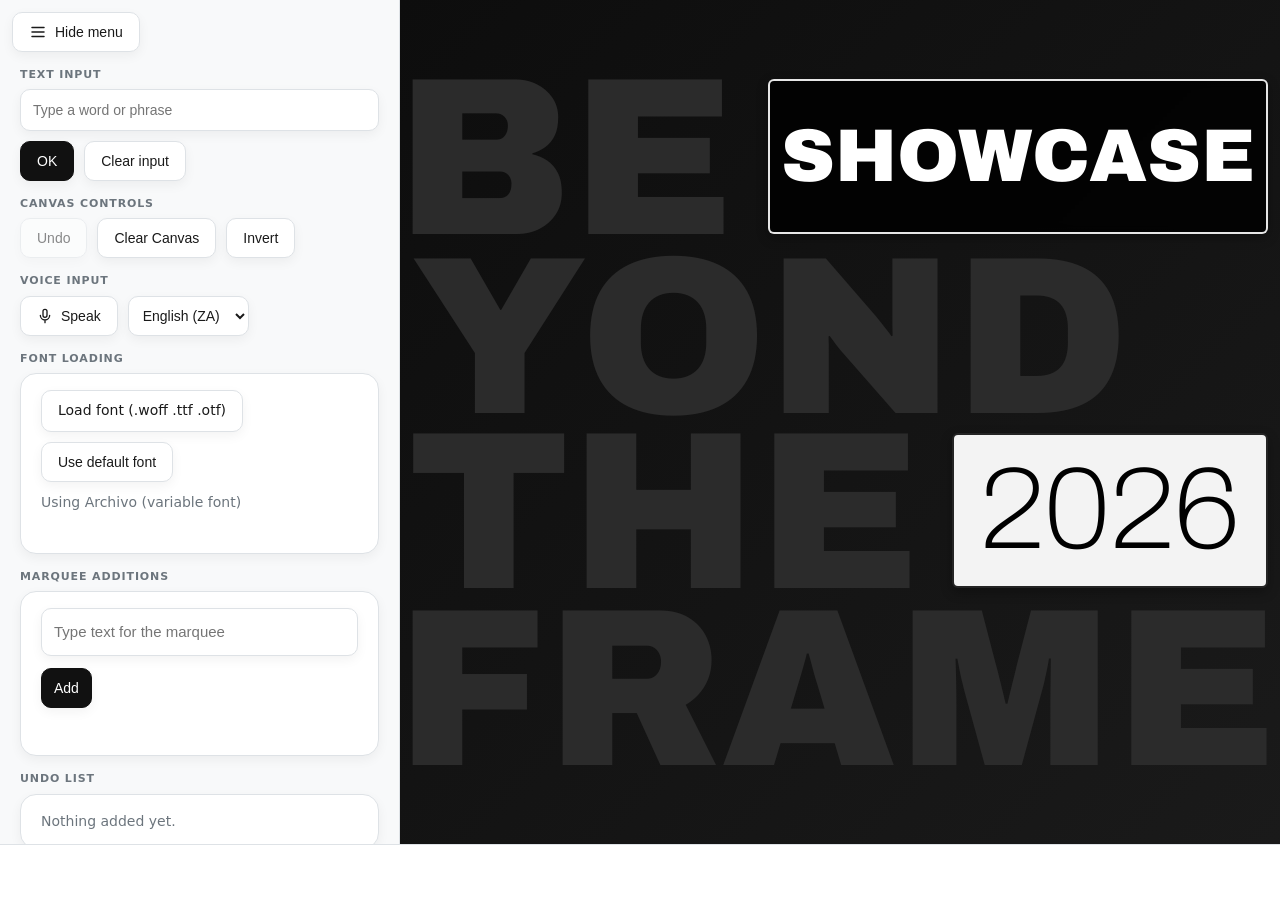
<file: index.html>
<!DOCTYPE html>
<html lang="en">
<head>
    <link rel="icon" href="logo.jpg">
<meta charset="utf-8">
<meta name="viewport" content="width=device-width, initial-scale=1, viewport-fit=cover">
<title>Beyond the Frame</title>
<!-- Archivo variable font (weight 100-900): every rule variant (thin, regular, bold, heavy...) is a weight on this axis -->
<link rel="preconnect" href="https://fonts.googleapis.com">
<link rel="preconnect" href="https://fonts.gstatic.com" crossorigin>
<link rel="stylesheet" href="https://fonts.googleapis.com/css2?family=Archivo:wght@100..900&display=swap">
<link rel="stylesheet" href="stylesheet.css">
<style id="fontcss"></style>
</head>
<body>
<button id="menutoggle" type="button" aria-controls="topbar" aria-expanded="true" title="Hide the menu">
<svg width="18" height="18" viewBox="0 0 24 24" fill="none" stroke="currentColor" stroke-width="2" stroke-linecap="round" aria-hidden="true"><path d="M4 6h16M4 12h16M4 18h16"/></svg>
<span id="menutogglelabel">Hide menu</span>
</button>
<div id="workspace">
<div id="topbar" aria-label="Menu">
<div id="controls">
<div class="group">
<h2 class="section-title">Text input</h2>
<div class="row">
<input type="text" id="input" placeholder="Type a word or phrase" aria-label="Word or phrase">
<button class="primary" id="ok">OK</button>
<button id="sample">Fill sample</button>
<button id="clearinput" title="Empty the text box only (the canvas is left as it is)">Clear input</button>
<span id="status" role="status"></span>
</div>
</div>
<div class="group">
<h2 class="section-title">Canvas controls</h2>
<div class="row">
<button id="undo" title="Remove the most recently added word (password required)">Undo</button>
<button id="clear" title="Remove every word from the canvas (password required)">Clear Canvas</button>
<button id="invert" type="button" aria-pressed="false" title="Place the words around the letters instead of inside them">Invert</button>
</div>
</div>
<div class="group">
<h2 class="section-title">Voice input</h2>
<div class="row" id="voicerow">
<button id="mic" type="button" aria-pressed="false" title="Speak a word or phrase">
<svg width="16" height="16" viewBox="0 0 24 24" fill="none" stroke="currentColor" stroke-width="2" stroke-linecap="round" stroke-linejoin="round" aria-hidden="true"><rect x="9" y="2" width="6" height="12" rx="3"/><path d="M5 11a7 7 0 0 0 14 0M12 18v4"/></svg>
<span id="miclabel">Speak</span>
</button>
<select id="voicelang" aria-label="Speech language">
<option value="en-ZA">English (ZA)</option>
<option value="af-ZA">Afrikaans</option>
<option value="en-GB">English (UK)</option>
<option value="en-US">English (US)</option>
</select>
<span id="voiceStatus" role="status"></span>
</div>
</div>
<div class="group">
<h2 class="section-title">Font loading</h2>
<div id="fontpanel">
<div class="row">
<label class="filebtn">Load font (.woff .ttf .otf)<input type="file" id="file" accept=".woff,.woff2,.ttf,.otf" hidden></label>
<button id="reset" hidden>Use default font</button>
<span id="fontname">Using Archivo (variable font)</span>
</div>
<div class="row" id="axes"></div>
<div class="row" id="features"></div>
</div>
</div>
</div>
<div class="group">
<h2 class="section-title">Marquee additions</h2>
<section id="sentencepanel" aria-label="Add text to the marquee">
<input type="text" id="marqueeinput" placeholder="Type text for the marquee" aria-label="Text to add to the marquee" autocomplete="off">
<div class="row sentence-actions">
<button class="primary" id="add">Add</button>
</div>
<span id="sentenceStatus" role="status"></span>
</section>
</div>
<div class="group">
<h2 class="section-title">Undo list</h2>
<section id="undopanel" aria-label="Added words and sentences">
<p id="undoempty">Nothing added yet.</p>
<ol id="undolist"></ol>
</section>
</div>
</div>
<div id="stage"></div>
</div>
<footer id="marquee" role="marquee" aria-label="Added sentences">
<div class="marquee-track" id="marqueeTrack"></div>
</footer>
 
<dialog id="pwdialog" aria-labelledby="pwtitle">
<form id="pwform" autocomplete="off">
<h2 id="pwtitle">Clear Canvas</h2>
<p id="pwmsg">Enter the password to remove every word from the canvas.</p>
<input type="password" id="pwinput" placeholder="Password" aria-label="Password" autocomplete="new-password" autocapitalize="off" autocorrect="off" spellcheck="false">
<div id="pwerror" role="alert"></div>
<div class="row dialog-actions">
<button type="button" id="pwcancel">Cancel</button>
<button type="submit" class="primary" id="pwok">Clear Canvas</button>
</div>
</form>
</dialog>
 
<!-- script.js imports validate.js, profanityfilter.js and Rules.js itself -->
<script src="script.js" type="module"></script>
</body>
</html>
</file>
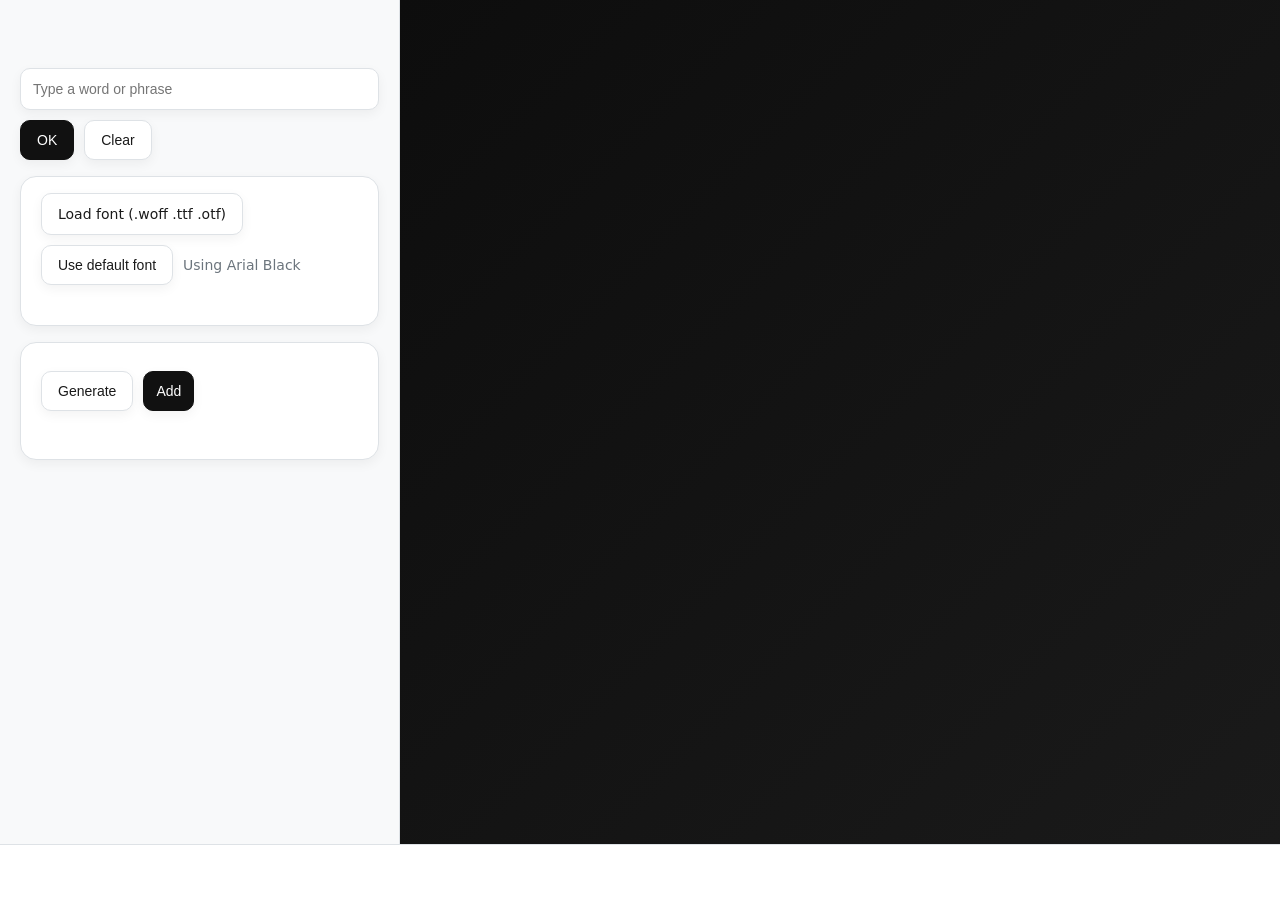
<file: Initial Layout.html>
<!DOCTYPE html>
<html lang="en">
<head>
<meta charset="utf-8">
<meta name="viewport" content="width=device-width, initial-scale=1, viewport-fit=cover">
<title>Initial Layout</title>
<link rel="stylesheet" href="stylesheet.css">
<style id="fontcss"></style>
</head>
<body>
<div id="workspace">
<div id="topbar">
<div id="controls">
<div class="row">
  <input type="text" id="input" placeholder="Type a word or phrase" aria-label="Word or phrase">
  <button class="primary" id="ok">OK</button>
  <button id="sample">Fill sample</button>
  <button id="clear">Clear</button>
  <span id="status" role="status"></span>
</div>
<div id="fontpanel">
  <div class="row">
    <label class="filebtn">Load font (.woff .ttf .otf)<input type="file" id="file" accept=".woff,.woff2,.ttf,.otf" hidden></label>
    <button id="reset" hidden>Use default font</button>
    <span id="fontname">Using Arial Black</span>
  </div>
  <div class="row" id="axes"></div>
  <div class="row" id="features"></div>
</div>
</div>
<section id="sentencepanel" aria-label="Random sentence">
  <div id="sentence" aria-live="polite"></div>
  <div class="row sentence-actions">
    <button id="generate">Generate</button>
    <button class="primary" id="add">Add</button>
  </div>
  <span id="sentenceStatus" role="status"></span>
</section>
</div>
<div id="stage"></div>
</div>
<footer id="marquee" role="marquee" aria-label="Added sentences">
  <div class="marquee-track" id="marqueeTrack"></div>
</footer>

<!-- Include your scripts properly -->
<script src="profanityfilter.js" type="module" defer></script>
<script src="script.js" type="module" defer></script>
</body>
</html>
</file>
<file: stylesheet.css>
:root {
  --bg: #f8f9fa;
  --fg: #1a1a1a;
  --mut: #6c757d;
  --line: #dee2e6;
  --field: #ffffff;
  --primary: #111111;
  --primary-fg: #ffffff;
  --accent: #3b82f6;
  --danger: #dc2626;
  --radius: 10px;
  --shadow: 0 4px 12px rgba(0, 0, 0, 0.05);
  box-sizing: border-box;
  padding-top: env(safe-area-inset-top, 0px);
  padding-bottom: env(safe-area-inset-bottom, 0px);
}
 
@media (prefers-color-scheme: dark) {
  :root:not([data-theme="light"]) {
    --bg: #0f1115;
    --fg: #f3f4f6;
    --mut: #9ca3af;
    --line: #2d3748;
    --field: #1a1d24;
    --primary: #ffffff;
    --primary-fg: #0f1115;
    --shadow: 0 4px 20px rgba(0, 0, 0, 0.4);
    --danger: #f87171;
  }
}
 
:root[data-theme="dark"] {
  --bg: #0f1115;
  --fg: #f3f4f6;
  --mut: #9ca3af;
  --line: #2d3748;
  --field: #1a1d24;
  --primary: #ffffff;
  --primary-fg: #0f1115;
  --shadow: 0 4px 20px rgba(0, 0, 0, 0.4);
  --danger: #f87171;
}
 
html, body {
  margin: 0;
  height: 100%;
}
 
body {
  background: var(--bg);
  color: var(--fg);
  font: 14px/1.5 "Inter", "Segoe UI", system-ui, sans-serif;
  display: flex;
  flex-direction: column;
  padding: 0;
  box-sizing: border-box;
  gap: 0;
  height: 100vh;
  height: 100dvh;
  overflow: hidden;
}
 
.row {
  display: flex;
  flex-wrap: wrap;
  gap: 10px;
  align-items: center;
}
 
input[type=text],
input[type=password] {
  width: 320px;
  max-width: 100%;
  height: 40px;
  padding: 0 12px;
  font-size: 14px;
  background: var(--field);
  color: var(--fg);
  border: 1px solid var(--line);
  border-radius: var(--radius);
  box-shadow: var(--shadow);
  transition: all 0.2s ease;
}
 
input[type=text]:focus,
input[type=password]:focus {
  border-color: var(--accent);
  outline: none;
  box-shadow: 0 0 0 3px rgba(59, 130, 246, 0.15);
}
 
button, .filebtn {
  height: 40px;
  padding: 0 16px;
  font-size: 14px;
  font-weight: 500;
  background: var(--field);
  color: var(--fg);
  border: 1px solid var(--line);
  border-radius: var(--radius);
  cursor: pointer;
  display: inline-flex;
  align-items: center;
  box-shadow: var(--shadow);
  transition: all 0.2s ease;
}
 
button:hover, .filebtn:hover {
  border-color: var(--mut);
  transform: translateY(-1px);
}
 
button:active, .filebtn:active {
  transform: translateY(0);
}
 
button.primary {
  background: var(--primary);
  color: var(--primary-fg);
  border-color: var(--primary);
}
 
button.primary:hover {
  opacity: 0.9;
}
 
:focus-visible {
  outline: 2px solid var(--accent);
  outline-offset: 2px;
}
 
#status {
  color: var(--danger);
  font-size: 13px;
}
 
#fontpanel {
  background: var(--field);
  border: 1px solid var(--line);
  border-radius: 16px;
  padding: 16px 20px;
  display: flex;
  flex-direction: column;
  gap: 12px;
  box-shadow: var(--shadow);
}
 
#fontname {
  color: var(--mut);
  font-weight: 500;
}
 
.axis {
  display: flex;
  align-items: center;
  gap: 10px;
  background: var(--bg);
  padding: 6px 12px;
  border-radius: 8px;
  border: 1px solid var(--line);
}
 
.axis span {
  font-weight: 500;
  font-size: 13px;
  min-width: 90px;
}
 
.axis input[type=range] {
  width: 140px;
  accent-color: var(--accent);
  cursor: pointer;
}
 
.axis output {
  min-width: 3.5em;
  font-variant-numeric: tabular-nums;
  font-size: 13px;
  color: var(--mut);
}
 
.chip {
  display: inline-flex;
  align-items: center;
  gap: 6px;
  padding: 6px 12px;
  background: var(--bg);
  border: 1px solid var(--line);
  border-radius: 20px;
  cursor: pointer;
  font-size: 13px;
  transition: all 0.2s ease;
}
 
.chip:hover {
  border-color: var(--accent);
}
 
.chip input {
  accent-color: var(--accent);
  cursor: pointer;
}
 
#stage {
  min-width: 0;
  position: relative;
  flex: 1;
  min-height: 0;
  background: linear-gradient(135deg, #0d0d0d, #1a1a1a);
  overflow: hidden;
}
 
#stage svg {
  position: absolute;
  left: 0;
  top: 0;
}
 
.label {
  position: absolute;
  box-sizing: border-box;
  border: 2px solid rgba(255, 255, 255, 0.9);
  border-radius: 6px;
  display: flex;
  align-items: center;
  justify-content: center;
  line-height: 1;
  white-space: nowrap;
  overflow: hidden;
  background: rgba(0, 0, 0, 0.85);
  backdrop-filter: blur(4px);
  color: #fff;
  font-weight: 700;
  box-shadow: 0 4px 12px rgba(0, 0, 0, 0.3);
}
 
.label.inv {
  background: rgba(255, 255, 255, 0.95);
  color: #000;
  border-color: rgba(0, 0, 0, 0.85);
}
 
/* ---------- workspace: controls column on the left, stage on the right ---------- */
/* ---------- workspace: menu pinned to the far left, canvas fills the rest ---------- */
#workspace {
  flex: 1;
  display: flex;
  gap: 0;
  align-items: stretch;
  min-height: 0;
  position: relative;
}
 
#topbar {
  flex: 0 0 400px;
  width: 400px;
  min-width: 0;
  box-sizing: border-box;
  padding: 68px 20px 20px;   /* top padding leaves room for the menu toggle */
  display: flex;
  flex-direction: column;
  gap: 16px;
  align-items: stretch;
  overflow-y: auto;
  background: var(--bg);
  border-right: 1px solid var(--line);
}
 
/* Menu hidden: the sidebar is taken out of the layout, so the canvas gets the full width */
body.menu-hidden #topbar {
  display: none;
}
 
/* ---------- menu toggle (always visible, top-left corner) ---------- */
#menutoggle {
  position: fixed;
  top: 12px;
  left: 12px;
  z-index: 20;
  gap: 8px;
}
 
body.menu-hidden #menutoggle {
  background: rgba(20, 20, 20, 0.7);
  color: #fff;
  border-color: rgba(255, 255, 255, 0.2);
  backdrop-filter: blur(4px);
}
 
/* ---------- invert toggle ---------- */
#invert[aria-pressed="true"] {
  background: var(--primary);
  color: var(--primary-fg);
  border-color: var(--primary);
}
 
#controls {
  display: flex;
  flex-direction: column;
  gap: 16px;
  min-width: 0;
}
 
#topbar input[type=text] {
  flex: 1 1 100%;
  width: 100%;
}
 
.axis {
  flex-wrap: wrap;
}
 
#sentencepanel {
  background: var(--field);
  border: 1px solid var(--line);
  border-radius: 16px;
  padding: 16px 20px;
  display: flex;
  flex-direction: column;
  gap: 12px;
  box-shadow: var(--shadow);
  box-sizing: border-box;
}
 
/* ---------- undo list (under Marquee additions) ---------- */
#undopanel {
  background: var(--field);
  border: 1px solid var(--line);
  border-radius: 16px;
  padding: 12px;
  box-shadow: var(--shadow);
  box-sizing: border-box;
}
 
#undoempty {
  margin: 4px 8px;
  color: var(--mut);
}
 
#undoempty[hidden] {
  display: none;
}
 
#undolist {
  list-style: none;
  margin: 0;
  padding: 0;
  max-height: 260px;          /* long histories scroll inside the panel */
  overflow-y: auto;
  display: flex;
  flex-direction: column;
  gap: 6px;
}
 
#undolist li {
  display: flex;
  align-items: center;
  gap: 8px;
  padding: 6px 6px 6px 10px;
  border: 1px solid var(--line);
  border-radius: var(--radius);
  background: var(--bg);
}
 
.undo-type {
  flex: 0 0 auto;
  font-size: 11px;
  text-transform: uppercase;
  letter-spacing: 0.04em;
  color: var(--mut);
}
 
.undo-text {
  flex: 1 1 auto;
  min-width: 0;
  overflow: hidden;
  text-overflow: ellipsis;
  white-space: nowrap;
}
 
#undolist button {
  flex: 0 0 auto;
  padding: 4px 10px;
  font-size: 12px;
}
 
/* #sentencepanel prefix beats the generic "#topbar input[type=text]" rule (width/flex), which let the input overflow the panel */
#sentencepanel #marqueeinput {
  box-sizing: border-box;
  flex: 0 0 auto;
  width: 100%;
  max-width: 100%;
  min-width: 0;
  height: 48px;
  font-size: 15px;
}

.sentence-actions {
  flex-wrap: nowrap;
  justify-content: flex-start;
}
 
#add {
  min-width: 0;
  padding: 0 12px;
  justify-content: center;
}
 
#sentenceStatus {
  min-height: 1.5em;
  color: var(--mut);
  font-size: 13px;
}
 
#sentenceStatus.error {
  color: var(--danger);
}
 
button:disabled {
  opacity: 0.5;
  cursor: not-allowed;
}
 
button:disabled:hover {
  border-color: var(--line);
  transform: none;
}
 
button.primary:disabled:hover {
  border-color: var(--primary);
  opacity: 0.5;
}
 
/* Narrow screens: the menu slides over the canvas instead of squeezing it */
@media (max-width: 900px) {
  #topbar {
    position: absolute;
    top: 0;
    bottom: 0;
    left: 0;
    z-index: 10;
    width: min(400px, 100vw);
    box-shadow: 8px 0 24px rgba(0, 0, 0, 0.35);
  }
}
 
/* ---------- section headings ---------- */
.group {
  display: flex;
  flex-direction: column;
  gap: 8px;
  min-width: 0;
}
 
.section-title {
  margin: 0;
  font-size: 11px;
  font-weight: 600;
  line-height: 1.2;
  letter-spacing: 0.08em;
  text-transform: uppercase;
  color: var(--mut);
}
 
/* ---------- voice input ---------- */
#voicerow {
  gap: 10px;
}
 
#mic {
  gap: 8px;
}
 
#mic.listening {
  background: #dc2626;
  border-color: #dc2626;
  color: #fff;
  animation: micpulse 1.2s ease-in-out infinite;
}
 
@keyframes micpulse {
  0%, 100% { box-shadow: 0 0 0 0 rgba(220, 38, 38, 0.45); }
  50% { box-shadow: 0 0 0 6px rgba(220, 38, 38, 0); }
}
 
@media (prefers-reduced-motion: reduce) {
  #mic.listening { animation: none; }
}
 
select {
  height: 40px;
  padding: 0 10px;
  font-size: 14px;
  background: var(--field);
  color: var(--fg);
  border: 1px solid var(--line);
  border-radius: var(--radius);
  box-shadow: var(--shadow);
  cursor: pointer;
}
 
#voiceStatus:empty {
  display: none;
}
 
#voiceStatus {
  flex: 1 1 100%;
  color: var(--mut);
  font-size: 13px;
}
 
#voiceStatus.error {
  color: var(--danger);
}
 
/* ---------- marquee footer ---------- */
/* Purely visual: it scrolls by itself and cannot be scrolled, hovered, selected or clicked. */
#marquee {
  flex: 0 0 auto;
  min-height: 56px;
  display: flex;
  align-items: center;
  overflow: hidden;
  overflow: clip;
  background: var(--field);
  border-top: 1px solid var(--line);
  box-sizing: border-box;
  pointer-events: none;
  user-select: none;
  -webkit-user-select: none;
}
 
.marquee-track {
  display: flex;
  width: max-content;
  will-change: transform;
}
 
.marquee-group {
  display: flex;
  flex-shrink: 0;
}
 
/* font-family / weight / variation / features come from the same rule that styles the canvas text */
.marquee-item {
  display: inline-flex;
  align-items: center;
  gap: 32px;
  padding: 0 16px;
  white-space: nowrap;
  font-size: 16px;
  font-weight: 400;   /* regular is the main variant; script.js sets each letter's weight from the rules */
  /* The canvas always draws uppercase text, and display fonts like the loaded one often have
     no lowercase letterforms, so the marquee shows uppercase too. Stored sentences are untouched. */
  text-transform: uppercase;
}
 
/* Drawn with CSS instead of a "•" character, so it never depends on the loaded font's glyphs. */
.marquee-item::after {
  content: "";
  width: 6px;
  height: 6px;
  border-radius: 50%;
  background: var(--mut);
}
 
/* ---------- input box: text turns red when it is too long to fit ---------- */
#input.over {
  color: var(--danger);
}
 
/* ---------- password dialog (Clear stage) ---------- */
#pwdialog {
  width: min(380px, calc(100vw - 48px));
  padding: 20px;
  box-sizing: border-box;
  background: var(--field);
  color: var(--fg);
  border: 1px solid var(--line);
  border-radius: 16px;
  box-shadow: 0 16px 40px rgba(0, 0, 0, 0.35);
}
 
#pwdialog::backdrop {
  background: rgba(0, 0, 0, 0.5);
}
 
#pwform {
  display: flex;
  flex-direction: column;
  gap: 12px;
}
 
#pwtitle {
  margin: 0;
  font-size: 16px;
  font-weight: 600;
}
 
#pwdialog p {
  margin: 0;
  color: var(--mut);
  font-size: 13px;
}
 
#pwdialog input[type=text],
#pwdialog input[type=password] {
  width: 100%;
  box-sizing: border-box;
}
 
#pwerror {
  min-height: 1.5em;
  color: var(--danger);
  font-size: 13px;
}
 
.dialog-actions {
  justify-content: flex-end;
}

#sample {
  display: none;
}
</file>
